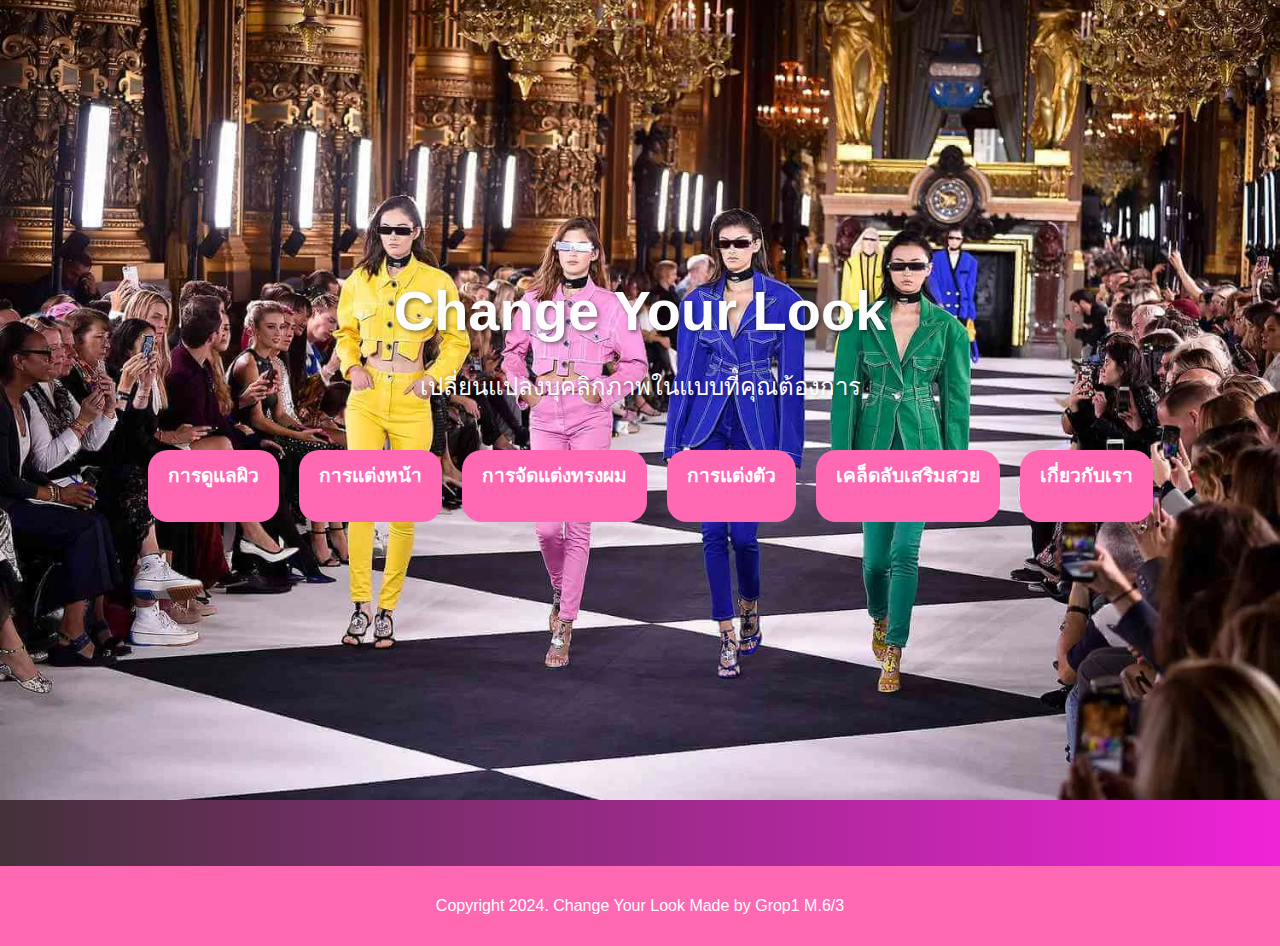
<file: index.html>
<!DOCTYPE html>
<html lang="th">
<head>
    <meta charset="UTF-8">
    <meta name="viewport" content="width=device-width, initial-scale=1.0">
    <title>Change Your Look</title>
    <link rel="stylesheet" href="style.css">
</head>
<body>
    <div class="banner">
        <h1>Change Your Look</h1>
        <p>เปลี่ยนแปลงบุคลิกภาพในแบบที่คุณต้องการ</p>
        
        <div class="nav-links">
            <br>
            <br>
            <br>
            <br>
            
            <a href="skincare.html">การดูแลผิว</a>
            <a href="makeup.html">การแต่งหน้า</a>
            <a href="hairstyle.html">การจัดแต่งทรงผม</a>
            <a href="fashion.html">การแต่งตัว</a>
            <a href="tips.html">เคล็ดลับเสริมสวย</a>
            <a href="about us.html">เกี่ยวกับเรา</a>
        </div>
    </div>
    
<br>
<br>
    <footer>
        <p>Copyright 2024. Change Your Look Made by Grop1 M.6/3</p>
    </footer>
</body>
</html>
</file>
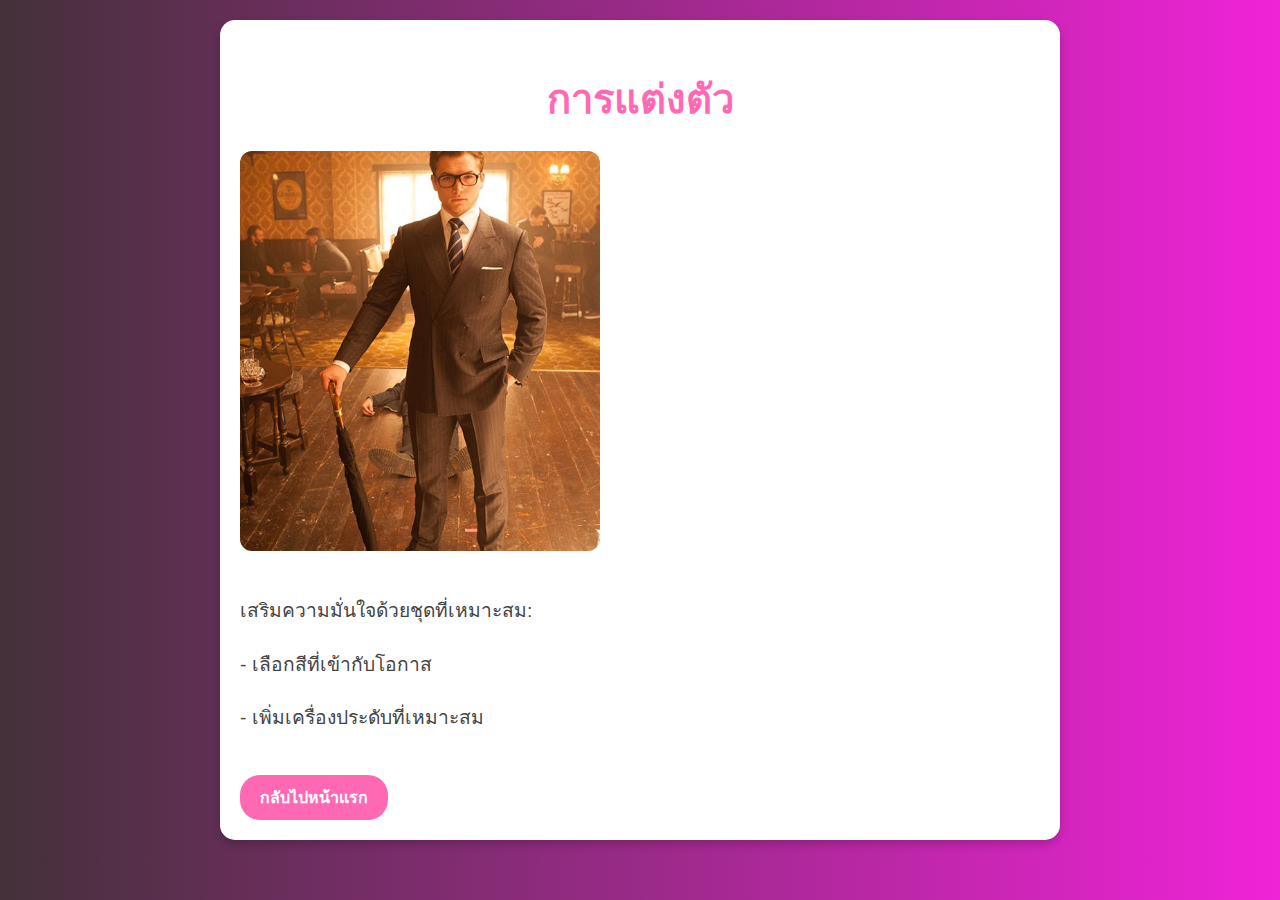
<file: fashion.html>
<!DOCTYPE html>
<html lang="th">
<head>
    <meta charset="UTF-8">
    <meta name="viewport" content="width=device-width, initial-scale=1.0">
    <title>การแต่งตัว | Change Your Look</title>
    <link rel="stylesheet" href="style.css">
</head>
<body>
    <div class="container">
        <h1>การแต่งตัว</h1>
        <img src="images/kingsmanmovie.jpg" alt="การแต่งตัว">
        <p>เสริมความมั่นใจด้วยชุดที่เหมาะสม:</p>
        <p>- เลือกสีที่เข้ากับโอกาส</p>
        <p>- เพิ่มเครื่องประดับที่เหมาะสม</p>
        <a href="index.html" class="back-link">กลับไปหน้าแรก</a>
    </div>
</body>
</html>
</file>
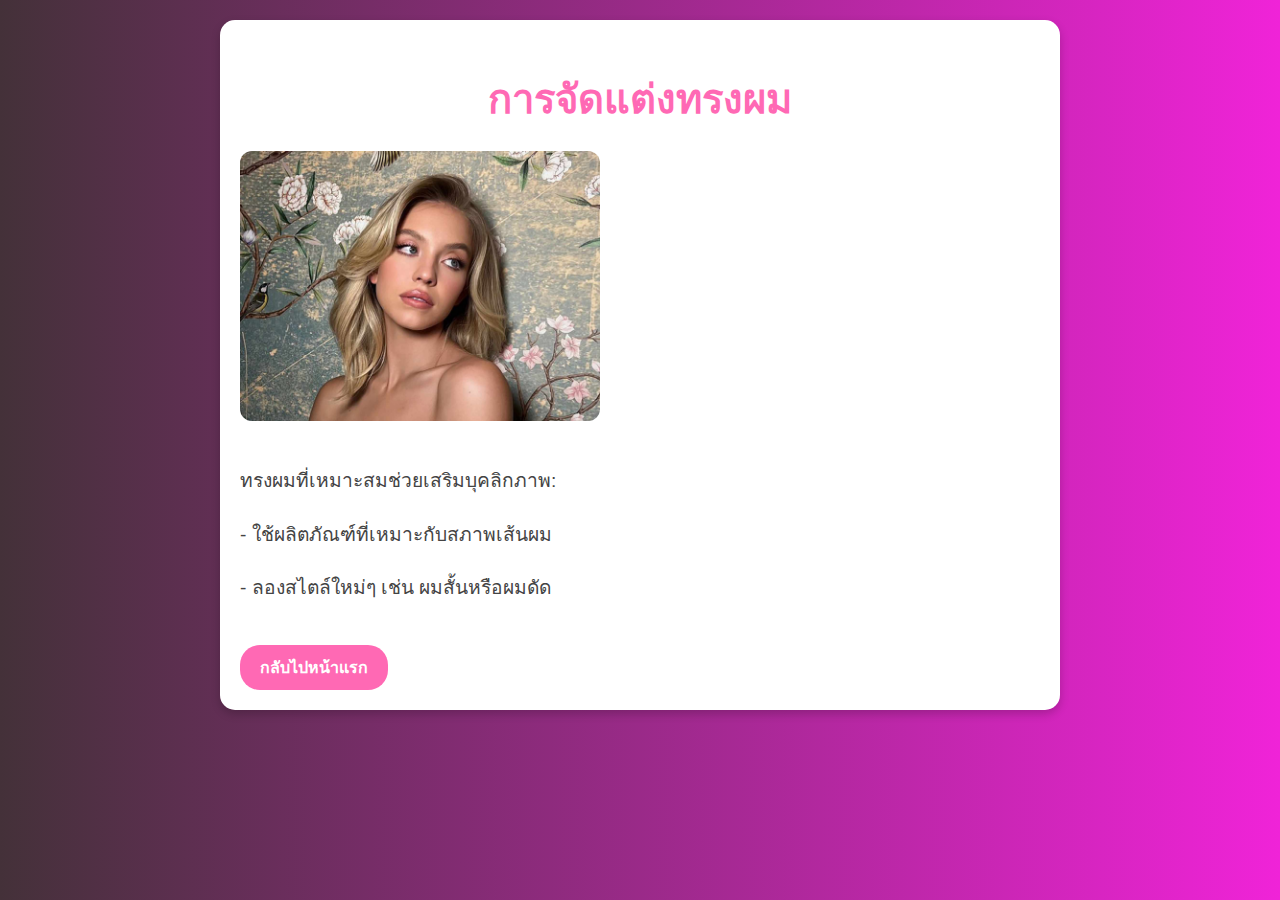
<file: hairstyle.html>
<!DOCTYPE html>
<html lang="th">
<head>
    <meta charset="UTF-8">
    <meta name="viewport" content="width=device-width, initial-scale=1.0">
    <title>การจัดแต่งทรงผม | Change Your Look</title>
    <link rel="stylesheet" href="style.css">
</head>
<body>
    <div class="container">
        <h1>การจัดแต่งทรงผม</h1>
        <img src="images/sydneyhair_recirc-8a114ac5511140b0bf58ea2c6c052c61.jpg" alt="การจัดแต่งทรงผม">
        <p>ทรงผมที่เหมาะสมช่วยเสริมบุคลิกภาพ:</p>
        <p>- ใช้ผลิตภัณฑ์ที่เหมาะกับสภาพเส้นผม</p>
        <p>- ลองสไตล์ใหม่ๆ เช่น ผมสั้นหรือผมดัด</p>
        <a href="index.html" class="back-link">กลับไปหน้าแรก</a>
    </div>
</body>
</html>
</file>
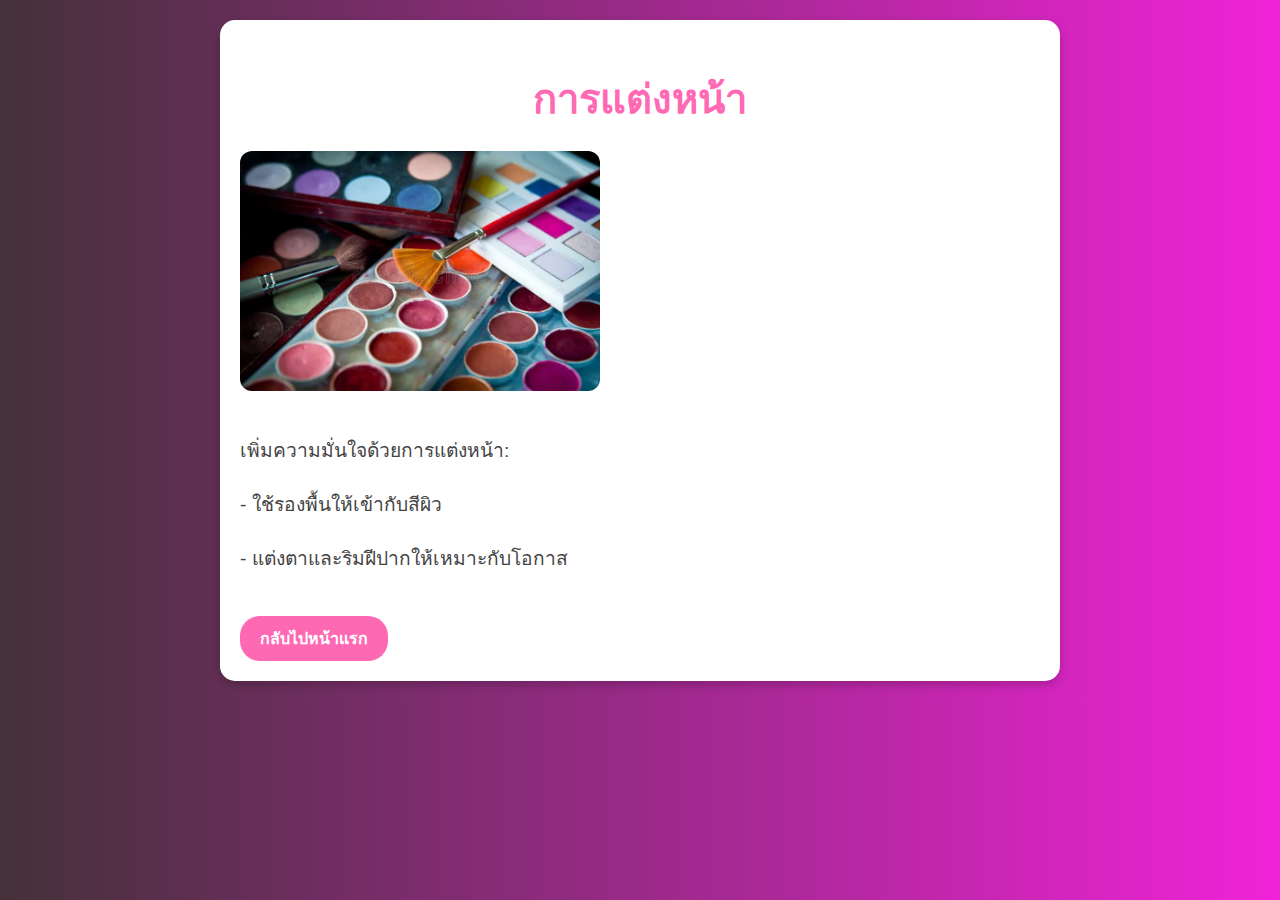
<file: makeup.html>
<!DOCTYPE html>
<html lang="th">
<head>
    <meta charset="UTF-8">
    <meta name="viewport" content="width=device-width, initial-scale=1.0">
    <title>การแต่งหน้า | Change Your Look</title>
    <link rel="stylesheet" href="style.css">
</head>
<body>
    <div class="container">
        <h1>การแต่งหน้า</h1>
        <img src="images/make-up-17924149.webp" alt="การแต่งหน้า">
        <p>เพิ่มความมั่นใจด้วยการแต่งหน้า:</p>
        <p>- ใช้รองพื้นให้เข้ากับสีผิว</p>
        <p>- แต่งตาและริมฝีปากให้เหมาะกับโอกาส</p>
        <a href="index.html" class="back-link">กลับไปหน้าแรก</a>
    </div>
</body>
</html>
</file>
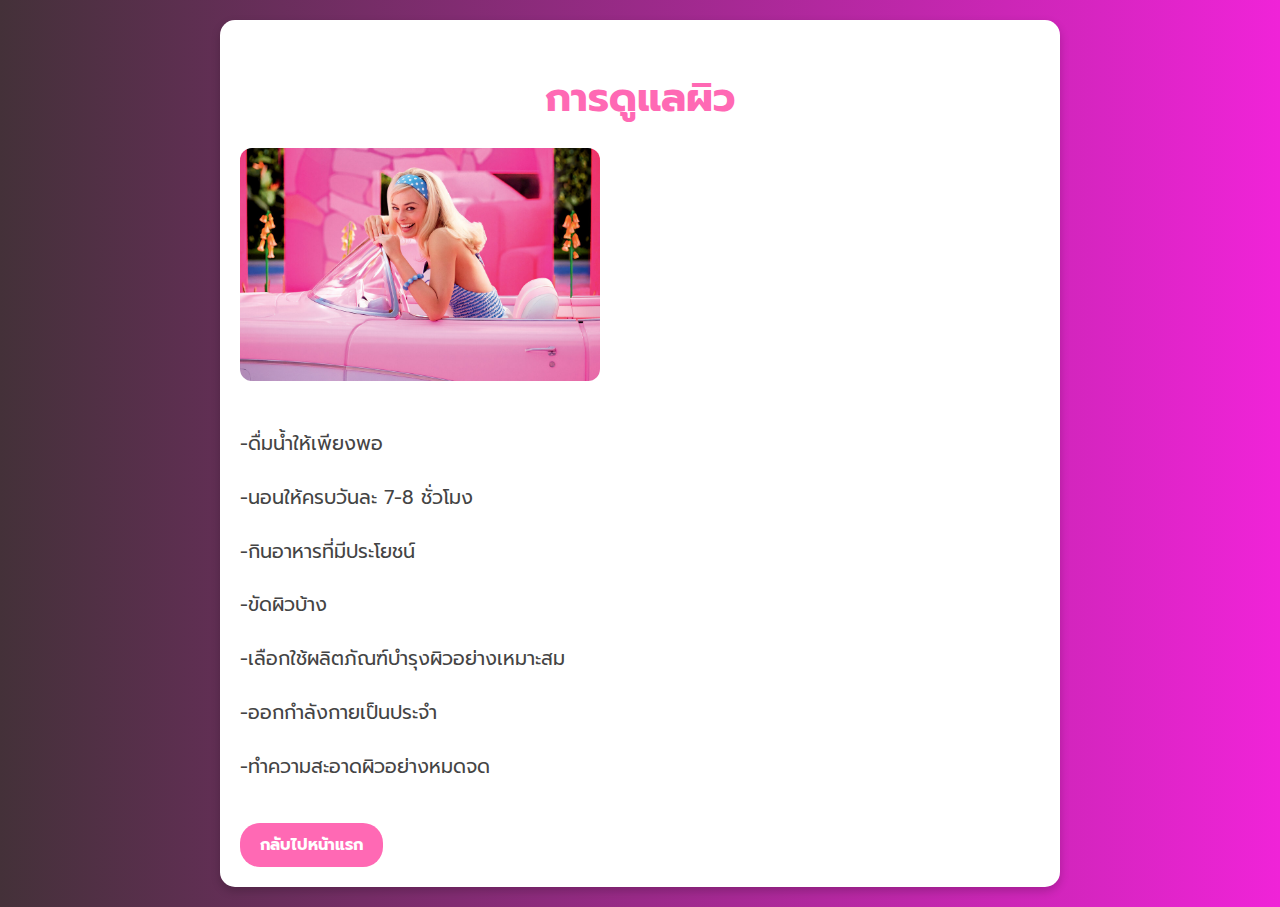
<file: skincare.html>
<!DOCTYPE html>
<html lang="th">
<head>
    <meta charset="UTF-8">
    <meta name="viewport" content="width=device-width, initial-scale=1.0">
    <title>การดูแลผิว | Change Your Look</title>
    <link href="https://fonts.googleapis.com/css2?family=Prompt:wght@300;500;700&display=swap" rel="stylesheet">
    <link rel="stylesheet" href="style.css">
</head>
<body>
    <div class="container">
        <h1>การดูแลผิว</h1>
        <img src="images/rev-1-txtd_barbie_first_look_barbie_high_res_jpeg-1-a_custom-046a36ae8f4c018955b69aff328321b058123adf.jpg" alt="การดูแลผิว">
        <p>-ดื่มน้ำให้เพียงพอ</p>
        <p>-นอนให้ครบวันละ 7-8 ชั่วโมง
            <p>-กินอาหารที่มีประโยชน์
                <p>-ขัดผิวบ้าง
                    <p>-เลือกใช้ผลิตภัณฑ์บำรุงผิวอย่างเหมาะสม</p>
                    <p>-ออกกำลังกายเป็นประจำ</p>
                    <p>-ทำความสะอาดผิวอย่างหมดจด</p>
                </p>
            </p>
        </p>
        <a href="index.html" class="back-link">กลับไปหน้าแรก</a>
    </div>
</body>
</html>
</file>
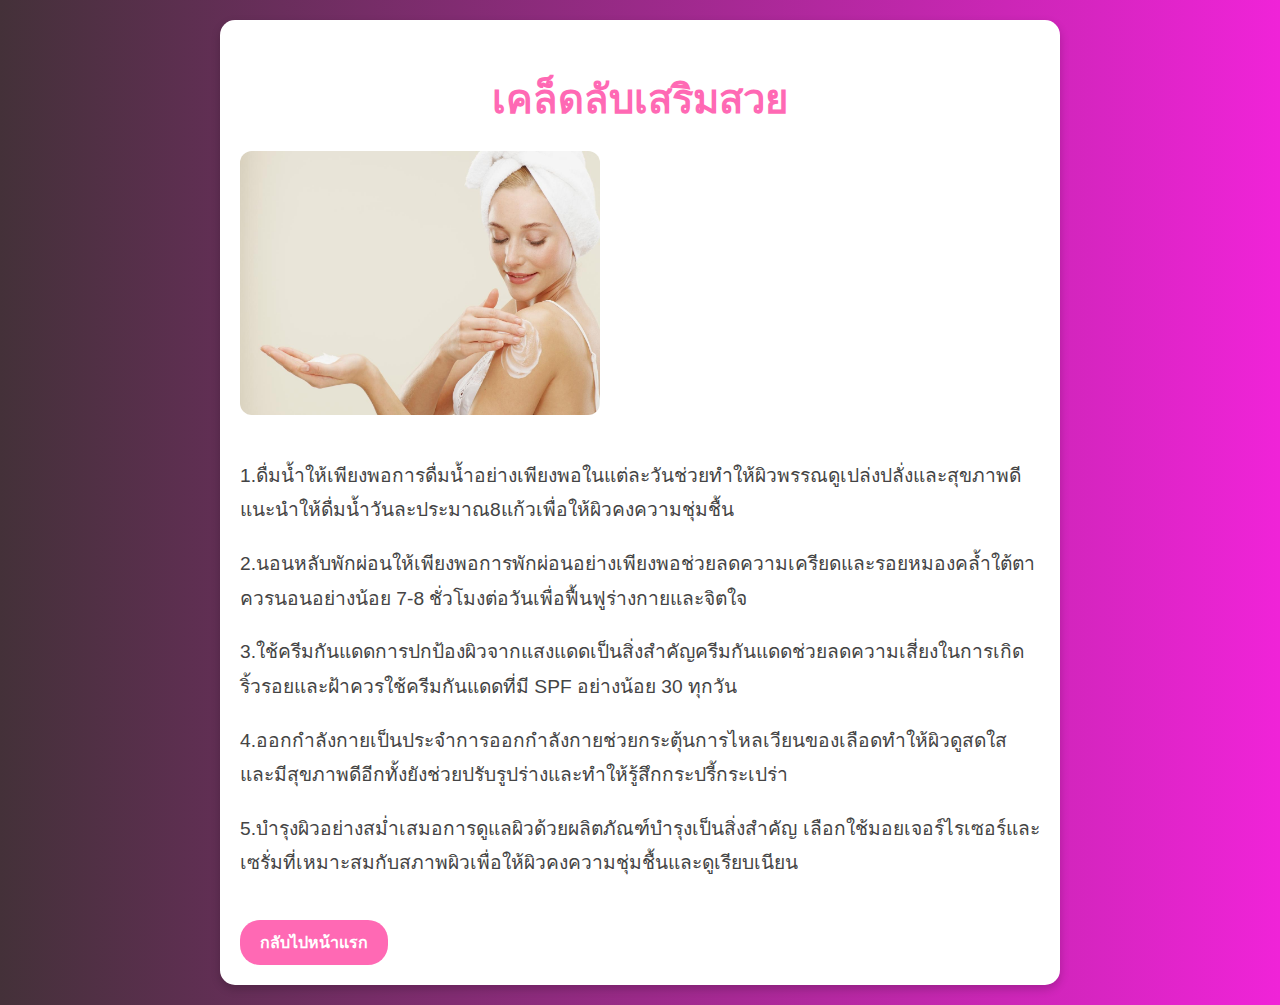
<file: tips.html>
<!DOCTYPE html>
<html lang="th">
<head>
    <meta charset="UTF-8">
    <meta name="viewport" content="width=device-width, initial-scale=1.0">
    <title>เคล็ดลับเสริมสวย | Change Your Look</title>
    <link rel="stylesheet" href="style.css">
</head>
<body>
    <div class="container">
        <h1>เคล็ดลับเสริมสวย</h1>
        <img src="images/Dtbezn3nNUxytg04OQxQDFBvmfT9UisxivO2dIe5E5whXT.jpg" alt="เคล็ดลับเสริมสวย">
        <p>1.ดื่มน้ำให้เพียงพอการดื่มน้ำอย่างเพียงพอในแต่ละวันช่วยทำให้ผิวพรรณดูเปล่งปลั่งและสุขภาพดีแนะนำให้ดื่มน้ำวันละประมาณ8แก้วเพื่อให้ผิวคงความชุ่มชื้น
        <p>2.นอนหลับพักผ่อนให้เพียงพอการพักผ่อนอย่างเพียงพอช่วยลดความเครียดและรอยหมองคล้ำใต้ตาควรนอนอย่างน้อย 7-8 ชั่วโมงต่อวันเพื่อฟื้นฟูร่างกายและจิตใจ
        <p>3.ใช้ครีมกันแดดการปกป้องผิวจากแสงแดดเป็นสิ่งสำคัญครีมกันแดดช่วยลดความเสี่ยงในการเกิดริ้วรอยและฝ้าควรใช้ครีมกันแดดที่มี SPF อย่างน้อย 30 ทุกวัน</p>
        <p>4.ออกกำลังกายเป็นประจำการออกกำลังกายช่วยกระตุ้นการไหลเวียนของเลือดทำให้ผิวดูสดใสและมีสุขภาพดีอีกทั้งยังช่วยปรับรูปร่างและทำให้รู้สึกกระปรี้กระเปร่า</p>
        <p>5.บำรุงผิวอย่างสม่ำเสมอการดูแลผิวด้วยผลิตภัณฑ์บำรุงเป็นสิ่งสำคัญ เลือกใช้มอยเจอร์ไรเซอร์และเซรั่มที่เหมาะสมกับสภาพผิวเพื่อให้ผิวคงความชุ่มชื้นและดูเรียบเนียน</p> 
            
        <a href="index.html" class="back-link">กลับไปหน้าแรก</a>
    </div>
</body>
</html>
</file>
<file: style.css>
/* สไตล์พื้นฐาน */
body {
    font-family: 'Prompt', sans-serif;
    margin: 0;
    padding: 0;
    background: linear-gradient(to right, #443139, #f023d8);
    color: #444;
}

/* สไตล์สำหรับแบนเนอร์ */
.banner {
    background-image: url(images/paris-fashion-week-1-5a21720c78a044e48ce4c72509987d1c.webp); /* URL รูปแบนเนอร์ */
    background-size: cover;
    background-position: center;
    height: 800px;
    color: rgb(252, 252, 252);
    text-align: center;
    display: flex;
    flex-direction: column;
    justify-content: center;
    align-items: center;
}

.banner h1 {
    font-size: 3.5em;
    margin: 0;
    text-shadow: 2px 2px 4px rgba(0, 0, 0, 0.5);
}

.banner p {
    font-size: 1.5em;
    text-shadow: 2px 2px 4px rgba(0, 0, 0, 0.3);
}

/* ปุ่มลิงก์ */
.nav-links {
    display: flex;
    gap: 20px;
    margin-top: 20px;
}

.nav-links a {
    text-decoration: none;
    color: white;
    background-color: #ff69b4;
    padding: 10px 20px;
    border-radius: 20px;
    font-size: 1.2em;
    font-weight: bold;
    transition: background-color 0.3s, transform 0.3s;
}

.nav-links a:hover {
    background-color: #ff4591;
    transform: scale(1.1);
}

/* กล่องเนื้อหา */
.container {
    max-width: 800px;
    margin: 20px auto;
    background-color: white;
    padding: 20px;
    border-radius: 15px;
    box-shadow: 0 4px 10px rgba(0, 0, 0, 0.2);
}

.container h1 {
    color: #ff69b4;
    font-size: 2.5em;
    text-align: center;
    margin-bottom: 20px;
}

.container img {
    width: 45%;
    max-height: 400px;
    object-fit: cover;
    border-radius: 12px;
    margin-bottom: 20px;
}

.container p {
    line-height: 1.8;
    font-size: 1.2em;
    text-align: justify;
}

/* ลิงก์ย้อนกลับ */
.back-link {
    display: inline-block;
    margin-top: 20px;
    color: white;
    background-color: #ff69b4;
    padding: 10px 20px;
    border-radius: 20px;
    text-decoration: none;
    font-weight: bold;
    transition: background-color 0.3s, transform 0.3s;
}

.back-link:hover {
    background-color: #ff4591;
    transform: scale(1.05);
}

/* สไตล์ Footer */
footer {
    text-align: center;
    padding: 15px ;
    background-color: #ff69b4;
    color: white;
    margin-top: 30px;
}
</file>
